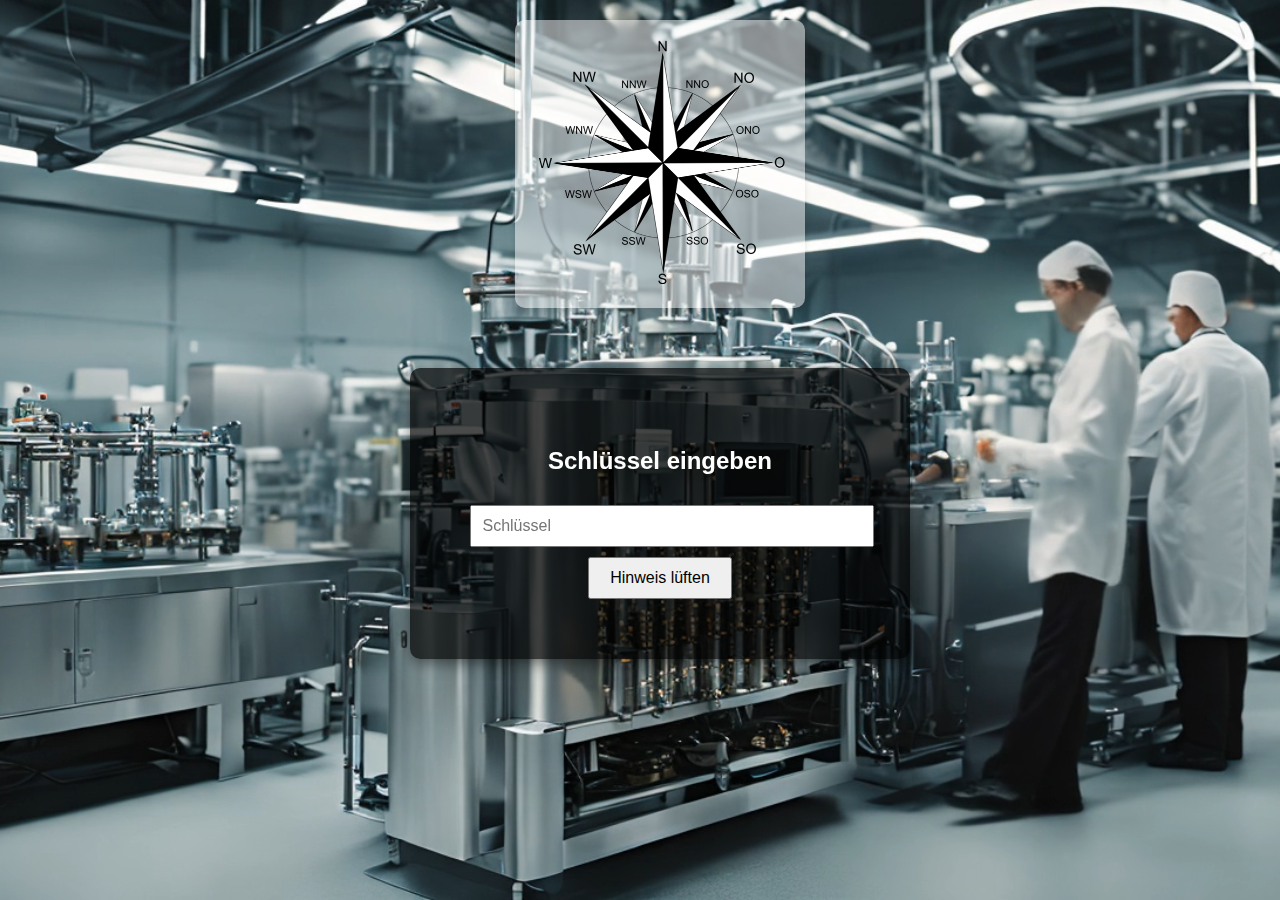
<file: index.html>
<!DOCTYPE html>
<html lang="de">
<head>
  <meta charset="UTF-8">
  <meta name="viewport" content="width=device-width, initial-scale=1.0">
  <title>Navigator*innen</title>
  <link rel="stylesheet" href="style.css">
</head>
<body>
  <!-- Video-Hintergrund -->
  <div class="video-container">
    <video autoplay loop muted playsinline>
      <source src="hintergrund2.mp4" type="video/mp4">
      Dein Browser unterstützt dieses Videoformat nicht.
    </video>
  </div>

<div class="center-container">
  <div class="flex-container"> 
    <div class="img-box">
      <img src="windrose.png" alt="Logo mit Transparenz" class="img-img">
    </div>
  </div>
  
    <div class="flex-container">   
      <!-- Bereich für Passwort 1 -->
      <div id="content1" class="section">
          <div class="text-box">
            <h1>Willkommen im geheimen Bereich der Weihnachtsnavigationssoftware!</h1>
            <p>Hier findest du einen Hinweis der dich zu den Koordinaten der verlorenen Geschenke führen.</p>
            <p>  	Dort wo es kühl und verborgen bleibt, <br>
                  unter dem Boden, den das Licht nicht erreicht.<br>
                  Ein Ort des Versteckens, still und allein, <br>
                  dort wartet das Rätsel, lasst die Suche gedeihn.<br>

            </p>
          </div>

          <button onclick="goBack()">Zurück</button>
      </div>

  <!-- Bereich für Passwort 2 -->
      <div id="content2" class="section">
          <div class="text-box">
            <h1>Willkommen im geheimen Bereich der Weihnachtsnavigationssoftware!</h1>           
            <p>Hier findest du einen Hinweis der dich zu den Koordinaten der verlorenen Geschenke führen.</p>
            <p>Ich arbeite still oft ganz unbemerkt<br>
und habe für euch manches Werk vollbracht<br>
Auf weißem Grund ganz klar und fein <br>
Lass ich die Botschaften sichtbar sein<br>
Ich bin kein Künstler, doch schaffe ich Kunst<br>
Ich verbreite Gedanken mit sicherem Dunst<br>
Ob Bilder ob Worte ich mache sie wahr <br>
Und nutze dazu ein Blatt ganz klar<br>
Mein Format ist standardisiert<br>
Von vielen Händen schon oft studiert<br>
Ob groß ob klein ich bleib dabei<br>
Genormt in Maßen Zweiundzwanzig mal Dreißig-Drei<br>
</p>
          </div>
          <button onclick="goBack()">Zurück</button>
      </div>
  
  <!-- Bereich für Passwort 3 -->
      <div id="content3" class="section">
          <div class="text-box">
            <h1>Willkommen im geheimen Bereich der Weihnachtsnavigationssoftware!</h1>
            <p>Hier findest du einen Hinweis der dich zu den Koordinaten der verlorenen Geschenke führen.</p>
 <div class="flex-container"> 
    <div class="img-box">
      <img src="InkubatorAnalysenlabor1.jpg" alt="Logo mit Transparenz" class="img-img">
    </div>
  </div>
          </div>
          <button onclick="goBack()">Zurück</button>
      </div>

  <!-- Bereich für Passwort 4 -->
      <div id="content4" class="section">
          <div class="text-box">
              <h1>Willkommen im geheimen Bereich der Weihnachtsnavigationssoftware!</h1>
             <p>Kommt schnell zurück in die Koordinationszentrale im Seminarraum!</p>
          </div>
            <button onclick="goBack()">Zurück</button>
      </div>
  
  <div class="flex-container">
   <!-- Passwort-Eingabebereich -->
    <div id="password-screen">
      <h2>Schlüssel eingeben</h2>
      <input type="password" id="password" placeholder="Schlüssel">
      <button id="submit-button" onclick="checkPassword()">Hinweis lüften</button>
      <p id="error-message" style="color: red; display: none;">Schade, falscher Schlüssel! Kombiniere deine Hinweise nochmals neu.</p>
    </div>
  </div>
</div>
  
  <script src="script.js"></script>
</body>
</html>
</file>
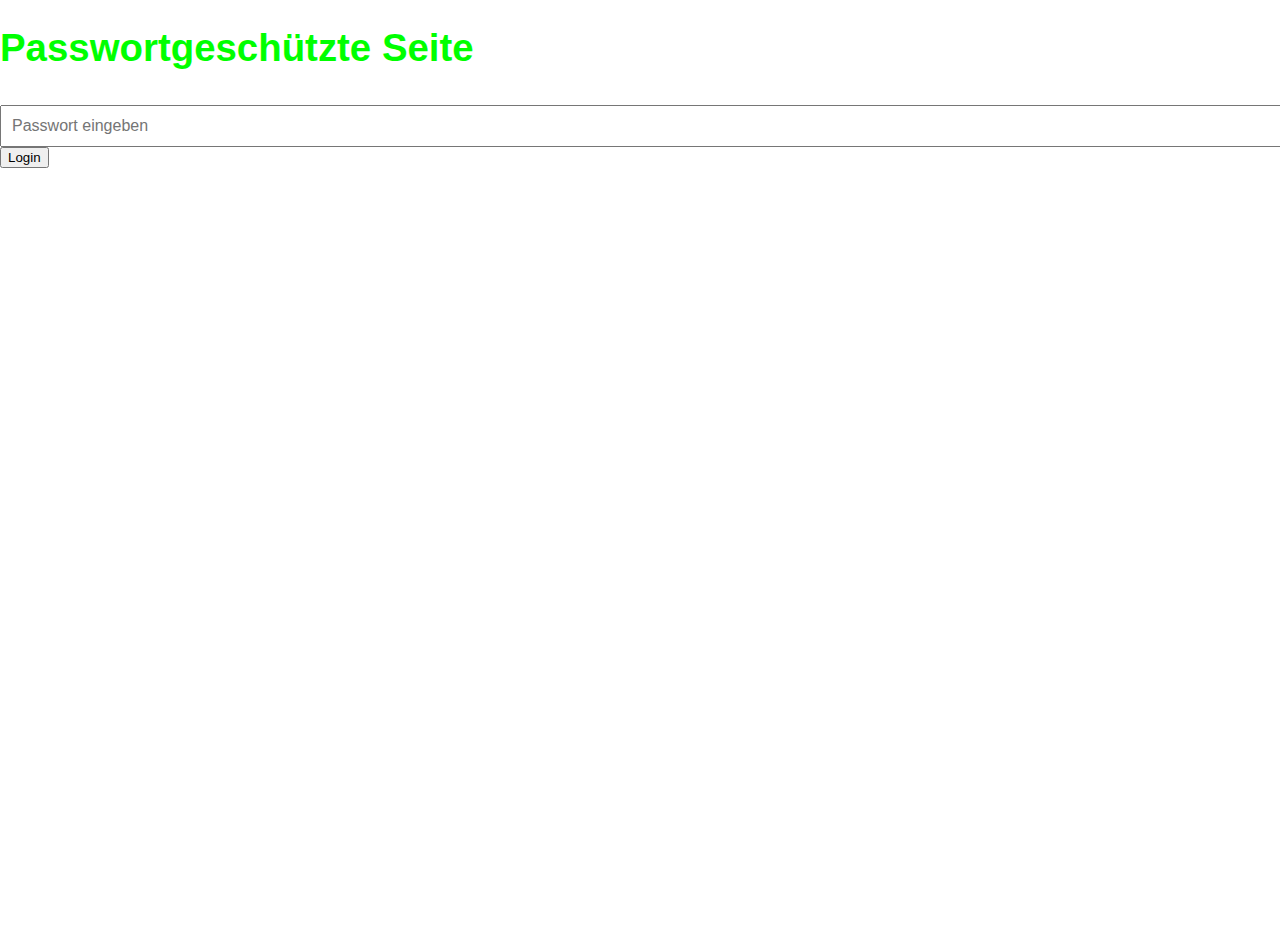
<file: BVT Web.htm>
<!DOCTYPE html>
<html lang="de">
<head>
  <meta charset="UTF-8">
  <meta name="viewport" content="width=device-width, initial-scale=1.0">
  <title>Passwortgeschützte Seite</title>
  <link rel="stylesheet" href="style.css">
</head>
<body>
  <div id="login">
    <h1>Passwortgeschützte Seite</h1>
    <input type="password" id="password" placeholder="Passwort eingeben">
    <button onclick="checkPassword()">Login</button>
    <p id="error" style="color: red;"></p>
  </div>
  <div id="protected-content" style="display: none;">
    <h1>Willkommen!</h1>
    <p>Dies ist der geschützte Bereich.</p>
  </div>
  <script src="script.js"></script>

<script>
function checkPassword() {
  const password = document.getElementById('password').value;
  const correctPassword = "geheim123";

  if (password === correctPassword) {
    document.getElementById('login').style.display = 'none';
    document.getElementById('protected-content').style.display = 'block';
  } else {
    document.getElementById('error').textContent = 'Falsches Passwort. Bitte versuche es erneut.';
  }
}
</script>
</body>
</html>
</file>
<file: style.css>
/* Grundstil */
body, html {
  margin: 0;
  padding: 0;
  height: 100%;
  font-family: Arial, sans-serif;
  /*overflow: auto;  /*   Kein Scrollen */
}

h1{
  color: #00ff00;
  font-size: 3vw;
  font-weight: bold;
}

p{
  color:  #00ff00;
  font-size:  clamp(14px, 2vw, 20px); 
}

    .container {
      display: grid;
      grid-template-columns: repeat(auto-fit, minmax(200px, 1fr));
      gap: 20px;
      padding: 20px;
    }

    .item {
      background: #f4f4f4;
      margin: 10px;
      padding: 20px;
      text-align: center;
    }

@media (orientation: portrait) {
    /* Spezifische Anpassungen für den vertikalen Modus */
    .flex-container {
        flex-direction: column;
        height: auto;  /* Auto-Höhe, damit der Inhalt flexibel bleibt */
        width: 100%;   /* Vollständige Breite */
    }

    .text-box {
        max-width: 90%;  /* Passt die maximale Breite der Textbox an */
        margin: 10px auto; /* Zentriert die Textbox */
    }
}

/* Breite und Höhe für kleinere Geräte */
@media (max-width: 768px) {
   .flex-container {
       flex-direction: column; /* Vertikale Anordnung */
       gap: 10px;
   }

   .text-box {
       width: 95%;
   }

   h1 {
       font-size:  clamp(16px, 3vw, 24px);  /* Kleinere Schrift für kleine Geräte */
   }
  p{
      color:  #00ff00;
      font-size:  clamp(14px, 2vw, 20px); 
}
}

.flex-container {
  display: flex;
  justify-content: center;
  align-items: center;
  min-height: 30vh;
  /*height: 100%;*/
  width: 100%;
  padding: 20px;
  margin: 0;
  flex-wrap: wrap;
  gap: 1em;
}

/* Halbtransparentes Feld */
.text-box {
  background-color: rgba(0, 0, 0, 0.8); /* Schwarz mit 50% Transparenz */
  padding: 20px;
  border-radius: 10px; /* Abgerundete Ecken */
  /*box-shadow: 0 4px 15px rgba(0, 0, 0, 0.3); /* Schatteneffekt */
  text-align: center;
  margin: 10px auto;
  /*max-width: 80%; /* Begrenzte Breite */
}

/* Video-Hintergrund */
.video-container {
  position: fixed;
  top: 0;
  left: 0;
  width: 100%;
  height: 100%;
  z-index: -1; /* Hintergrundebene */
}

.video-container video {
  width: 100%;
  height: 100%;
  object-fit: cover; /* Video passt sich dem Bildschirm an */
}

/* Passwortbildschirm */
#password-screen {
  /*position: fixed;
  top: 50%;
  left: 50%;
  width: 30%;
  transform: translate(-50%, -50%);*/
  background: rgba(0, 0, 0, 0.7); /* Halbtransparentes Schwarz */
  color: white;
  padding: 60px;
  border-radius: 10px;
  text-align: center;
  z-index: 1; /* Über dem Video */
  box-shadow: 0 4px 15px rgba(0, 0, 0, 0.5); /* Leichter Schatten */
}

input[type="password"]{
  padding: 10px;
  font-size: 1em;
  margin-top: 10px;
  width: 100%;
}

#submit-button {
  padding: 10px 20px;
  font-size: 1em;
  margin-top: 10px;
  cursor: pointer;
}

/* Website-Inhalt */
#content {
  position: relative;
  text-align: center;
  color: white;
  z-index: 2; /* Über dem Video */
  padding: 20px;
  display: none; /* Versteckt bis Login */
}

.img-box{
    background-color: rgba(255, 255, 255, 0.5);
    padding: 20px;
    display: inline-block;
    border-radius: 10px; /* Option: Abgerundete Ecken */
    box-shadow: 0 4px 6px rgba(0, 0, 0, 0.1); /* Option: Schatten */
}
.img-img{
  width: 250px;
  height: auto;
}
.center-container{
    display: flex;
    flex-direction: column;
    height: 80%;          /* Nimmt die volle Höhe des Viewports ein */
    width: 100%;
    margin: 0;              /* Entfernt Standardabstände des Browsers */
}

.section {
  display: none; /* Standardmäßig ausgeblendet */
/*  text-align: center;
  background: #fff;
  padding: 20px;
  border: 1px solid #ddd;
  border-radius: 8px;
  box-shadow: 0 4px 6px rgba(0, 0, 0, 0.1);*/
}

.visible {
  display: block; /* Sichtbar, wenn aktiv */
}
</file>
